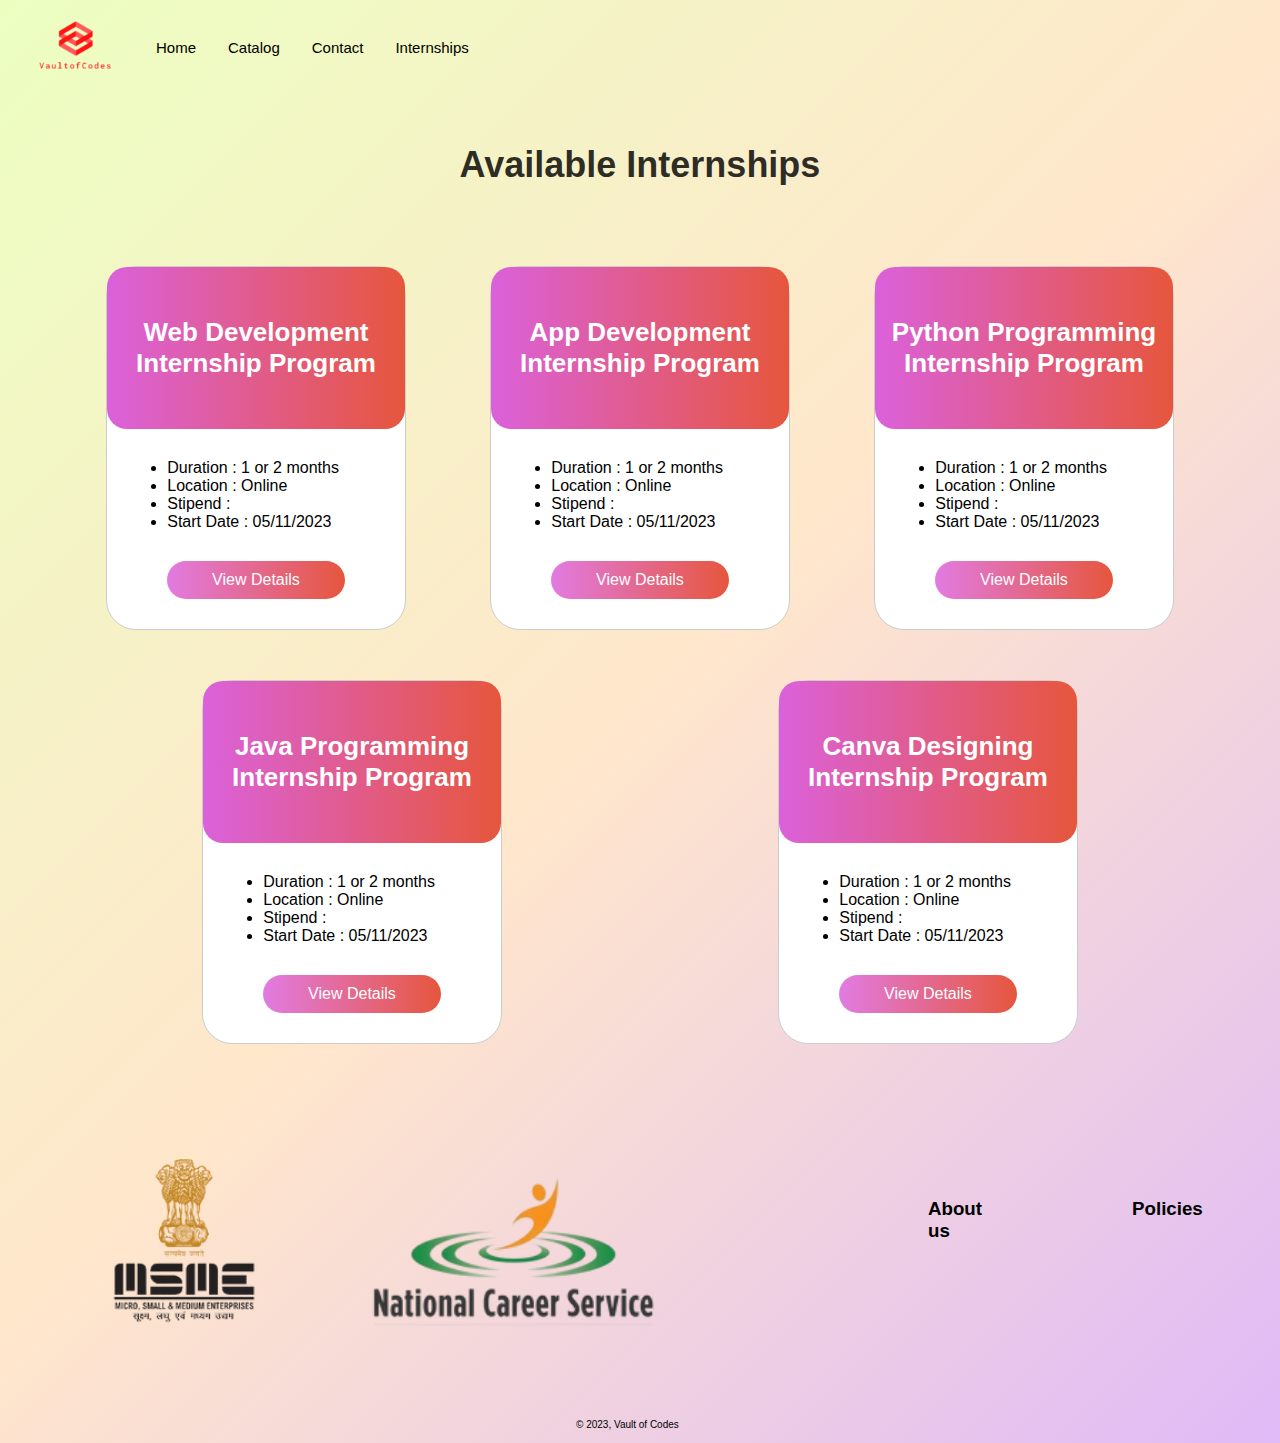
<file: Task 1/index.html>
<!DOCTYPE html>
<html lang="en">
  <head>
    <meta charset="UTF-8" />
    <meta name="viewport" content="width=device-width, initial-scale=1.0" />
    <meta http-equiv="X-UA-Compatible" content="ie=edge" />
    <title>vaultofcodes</title>
    <link rel="stylesheet" href="cardstyle.css" />
  </head>
  <body>
    <div class="nav">
      <span><img src="./vault.png"></span>
      <div class="topnav">
          <a href="#home">Home</a>
          <a href="#catalog">Catalog</a>
          <a href="#contact">Contact</a>
          <a href="./index.html" target="body">Internships</a>
        </div>
      </div>
    <div class="container">
      <div class="heading">
        <h1 style="font-family: Verdana, Geneva, Tahoma, sans-serif;">Available Internships</h1>
      </div>
      <div class="row">
        <div class="card">
          <div class="card-header">
            <h1>Web Development Internship Program</h1>
          </div>
          <div class="card-body">
            <ul>
              <li>Duration : 1 or 2 months</li>
              <li>Location : Online</li>
              <li>Stipend : </li>
              <li>Start Date : 05/11/2023</li>
            </ul>
            <a href="./webdevinternship.html" class="btn">View Details</a>
          </div>
        </div>

        <div class="card">
          <div class="card-header">
            <h1>App Development Internship Program</h1>
          </div>
          <div class="card-body">
            <ul>
              <li>Duration : 1 or 2 months</li>
              <li>Location : Online</li>
              <li>Stipend : </li>
              <li>Start Date : 05/11/2023</li>
            </ul>
            <a href="#" class="btn">View Details</a>
          </div>
        </div>

        <div class="card">
          <div class="card-header">
            <h1>Python Programming Internship Program</h1>
          </div>
          <div class="card-body">
            <ul>
              <li>Duration : 1 or 2 months</li>
              <li>Location : Online</li>
              <li>Stipend : </li>
              <li>Start Date : 05/11/2023</li>
            </ul>
            <a href="#" class="btn">View Details</a>
          </div>
        </div>

        <div class="card">
          <div class="card-header">
            <h1>Java Programming Internship Program</h1>
          </div>
          <div class="card-body">
            <ul>
              <li>Duration : 1 or 2 months</li>
              <li>Location : Online</li>
              <li>Stipend : </li>
              <li>Start Date : 05/11/2023</li>
            </ul>
            <a href="#" class="btn">View Details</a>
          </div>
        </div>

        <div class="card">
          <div class="card-header">
            <h1>Canva Designing Internship Program</h1>
          </div>
          <div class="card-body">
            <ul>
              <li>Duration : 1 or 2 months</li>
              <li>Location : Online</li>
              <li>Stipend : </li>
              <li>Start Date : 05/11/2023</li>
            </ul>
            <a href="#" class="btn">View Details</a>
          </div>
        </div>
      </div>
    </div>
    <footer>
      <div class="navbar">
        <img src="./navlogo2.avif">
        <img src="./navlogo1.avif">
        <div class="inner">
          <h3>About us</h3>
          <h3>Policies</h3>
          <div class="search">
            <p>Subscribe to our mails</p>
            <input type="search" id="searchbox" placeholder="Email">
          </div>
        </div>
      </div>
      <footer class="copy">© 2023, Vault of Codes</footer>
    </footer>
  </body>
</html>
</file>
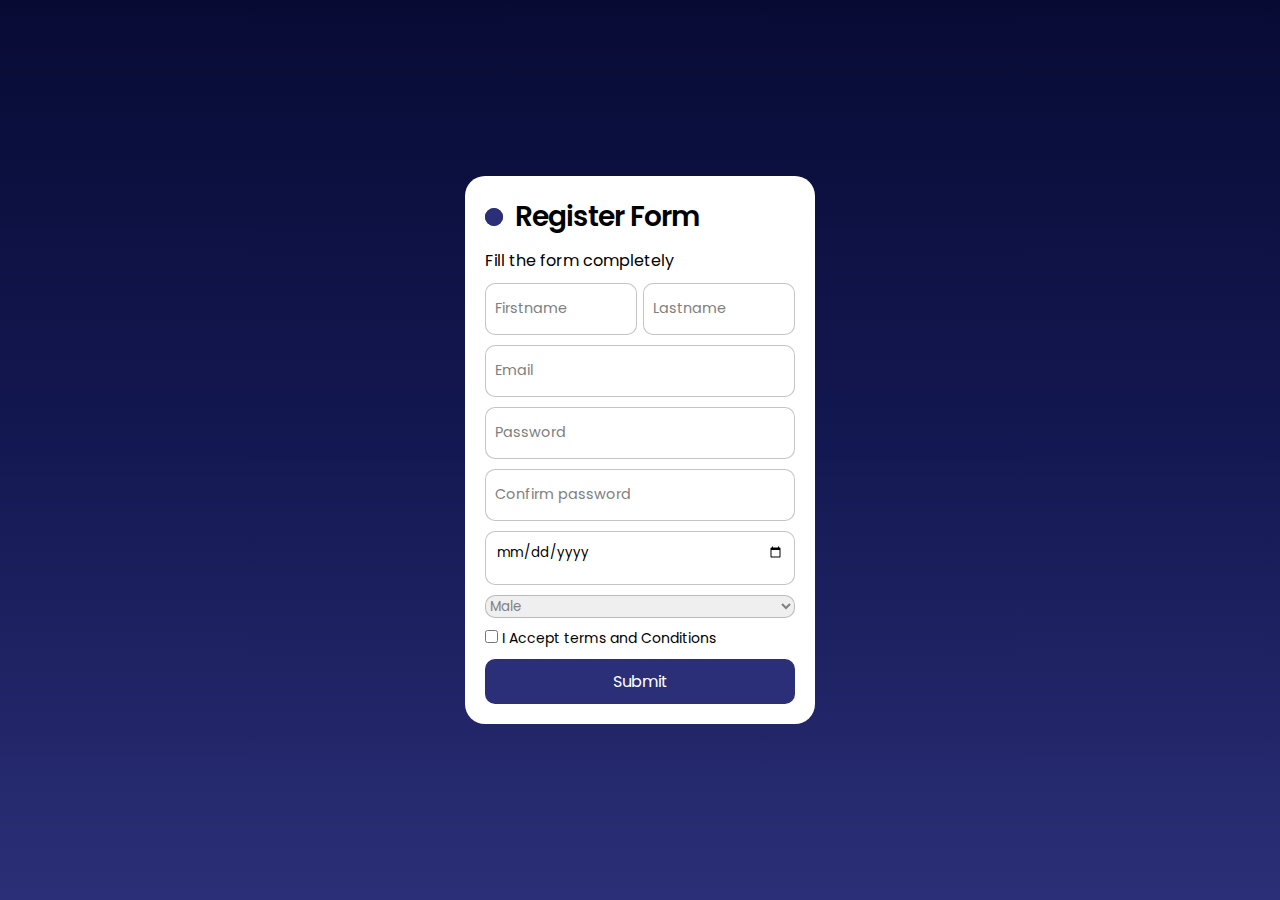
<file: Task 3/index.html>
<html>
<head>
<meta charset="UTF-8">
<meta name="viewport" content="width=device-width, initial-scale=1.0">
<title>Registration-Form</title>
<link rel="stylesheet" href="style.css">
</head>
<body>
<form class="form">
<p class="title">Register Form</p>
<p class="message">Fill the form completely</p>
<div class="flex">
<label>
<input required="" placeholder="" type="text" class="input">
<span>Firstname</span>
</label>
<label>
<input required="" placeholder="" type="text" class="input">
 <span>Lastname</span>
</label>
</div>
<label>
<input required="" placeholder="" type="email" class="input">
<span>Email</span>
</label>
<label>
<input required="" placeholder="" type="password" class="input">
<span>Password</span>
</label>
<label>
 <input required="" placeholder="" type="password" class="input">
<span>Confirm password</span>
</label>
<label>
<input required="" placeholder="" type="date" class="input">
</label>
<select id="gender" name="gender" required aria-placeholder="Select Gender">
<option value="male">Male</option>
<option value="female">Female</option>
</select>
<div class="terms">
<label>
    <input type="checkbox" id="terms" name="terms" required>
    <label for ="terms">I Accept terms and Conditions</label>
</label>
</div>
<button class="submit">Submit</button>
</form>
</body>
</html>
</file>
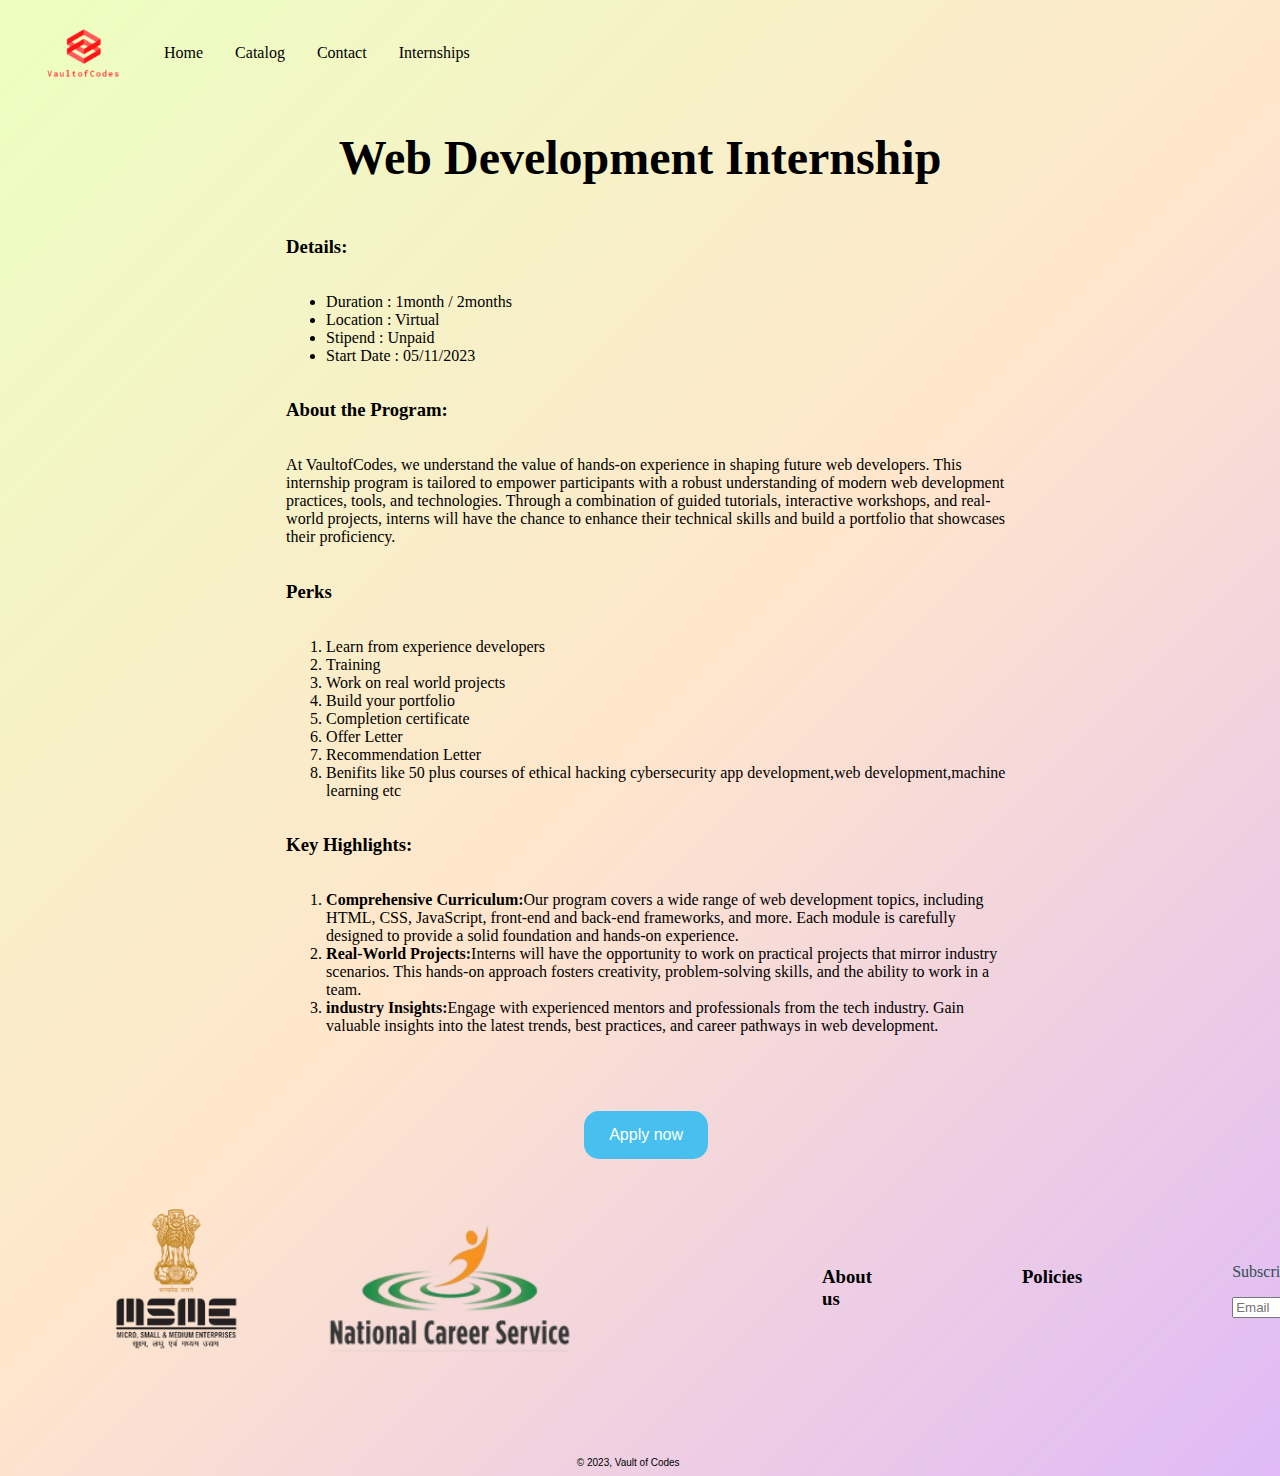
<file: Task 1/webdevinternship.html>
<html>
    <head>
        <style>
          @import url('https://fonts.googleapis.com/css2?family=Gabarito:wght@400;500;600;800&family=Poppins:ital,wght@0,300;0,400;0,500;0,700;0,800;1,600&display=swap');
            .container{
                display:flex;
                flex-direction: column;
                width: 45rem;
                margin-left: 22%;
            }
            h1{
                font-size:300%;
            }
            .button {
                background-color: #47c0f0;
                border: none;
                color: rgb(255, 255, 255);
                padding: 15px 25px;
                text-align: center;
                text-decoration: none;
                display: inline-block;
                font-size: 16px;
               margin-top: 60px;
                border-radius: 15px;
              }
              .button:hover{
                transition: 1.3s;
                transform: scale(1.1);
              }
              a{
                text-decoration: none;
                color: white;
              }
              .navbar{
                display: flex;
                height: 16vh;
                padding: 15px;
                margin-bottom: 40px;
                padding-top: 50px;
               margin-left: 5%;
                gap: 60px;
              }
              .inner{
                margin-top: 2%;
                display: flex;
                padding: 15px;
                margin-left: 15%;
                gap:150px;
            
              }
              .search{
                display: flex;
                flex-direction: column;
                color:darkslategrey;
                width:fit-content;
              }
              .copy{
                margin-top: 7%;
                width: max-content;
                margin-left: 45%;
                font-family: Verdana, Geneva, Tahoma, sans-serif;
                font-size: x-small;
              }
              .copy:hover{
                transition: 1.3s;
                transform: scale(1.1);
                cursor: pointer;
              }
              #body1{
                background-color:rgba(244, 204, 59, 0.77);
              }
              .topnav {
                  overflow: hidden;
                }
                .topnav a {
                  float: left;
                  color: #000000;
                  text-align: center;
                  padding: 14px 16px;
                  text-decoration: none;
                  font-size: 16px;
                }
                .topnav a:hover {
                  color: rgb(224, 62, 33);
                  text-decoration:none;
                  transition: 0.3s;
                  transform: scale(1.1);
                }
                .topnav a:active {
                  color: rgb(0, 0, 0);
                  text-decoration: none;
                }
                .topnav a:visited {
                  color: rgb(0, 0, 0);
                  text-decoration: underline;
                }
                span img{
                  display: inline-block;
                  width: 90px;
                  filter:saturate(3);
                  height: auto;
                  object-fit: contain;
                }
                .nav{
                  display: flex;
                  gap: 20px;
                  padding: 0px 30px;
                  align-items: center;
                }
               #body1{
                background: #ecffc1;
background: -webkit-linear-gradient(135deg, #ecffc1 0%, #ffe6cc 50%, #dfbaf7 100%);
background: linear-gradient(135deg, #ecffc1 0%, #ffe6cc 50%, #dfbaf7 100%);
               }
            
        </style>
    </head>
    <body id="body1">
      <div class="nav">
        <span><img src="./vault.png"></span>
        <div class="topnav">
            <a href="#home">Home</a>
            <a href="#catalog">Catalog</a>
            <a href="#contact">Contact</a>
            <a href="./index.html" target="body">Internships</a>
          </div>
        </div>
    <h1 style="text-align: center;">Web Development Internship</h1>
    <div class="container">
        <h3>Details:</h3>
        <ul>
            <li>Duration : 1month / 2months</li>
            <li>Location : Virtual</li>
            <li>Stipend : Unpaid</li>
            <li>Start Date : 05/11/2023</li>
        </ul>
        <h3>About the Program:</h3>
        <p>At VaultofCodes, we understand the value of hands-on experience in shaping
           future web developers. This internship program is tailored to empower
           participants with a robust understanding of modern web development practices, 
           tools, and technologies. Through a combination of guided tutorials, interactive 
           workshops, and real-world projects, interns will have the chance to enhance 
           their technical skills and build a portfolio that showcases their proficiency. 
        </p>
        <h3>Perks</h3>
        <ol>
            <li>Learn from experience developers</li>
            <li>Training</li>
            <li>Work on real world projects</li>
            <li>Build your portfolio</li>
            <li>Completion certificate</li>
            <li>Offer Letter</li>
            <li>Recommendation Letter</li>
            <li>Benifits like 50 plus courses of ethical hacking cybersecurity
                app development,web development,machine learning etc
            </li>
        </ol>
        <h3>Key Highlights:</h3>
        <ol>
                <li><b>Comprehensive Curriculum:</b>Our program covers a wide range of web 
                    development topics, including HTML, CSS, JavaScript, front-end and 
                    back-end frameworks, and more. Each module is carefully designed to 
                    provide a solid foundation and hands-on experience.</li>
                <li><b>Real-World Projects:</b>Interns will have the opportunity to work on 
                    practical projects that mirror industry scenarios. This hands-on approach
                    fosters creativity, problem-solving skills, and the ability to work in a team.</li>
                <li><b>industry Insights:</b>Engage with experienced mentors and professionals 
                    from the tech industry. Gain valuable insights into the latest trends, best 
                    practices, and career pathways in web development.</li>
            </ol>
        </ol>
        <center>
        <button class="button"><a href="https://forms.gle/Q2W7ooK8PwSVM1BRA" target="./body.html">Apply now</a></button>
        </center>
    </div>
    <footer>
        <div class="navbar">
            <img src="./navlogo2.avif">
            <img src="./navlogo1.avif">
            <div class="inner">
              <h3>About us</h3>
              <h3>Policies</h3>
              <div class="search">
                <p>Subscribe to our mails</p>
                <input type="search" id="searchbox" placeholder="Email">
              </div>
            </div>
          </div>
      </footer>
      <footer class="copy">© 2023, Vault of Codes</footer>
    </body>
</html>
</file>
<file: Task 1/cardstyle.css>
* {
    padding: 0;
    margin: 0;
    box-sizing: border-box;
  }
  
  body {
    background: #ecffc1;
background: -webkit-linear-gradient(135deg, #ecffc1 0%, #ffe6cc 50%, #dfbaf7 100%);
background: linear-gradient(135deg, #ecffc1 0%, #ffe6cc 50%, #dfbaf7 100%);
    font-family: sans-serif;
  }
  
  .container {
    width: 90%;
    margin: 50px auto;
  }
  
  .heading {
    text-align: center;
    font-size: 18px;
    color: rgba(0, 0, 0, 0.826);
    margin-bottom: 80px;
  }
  .heading:hover{
    transition: 1.3s;
    transform: scale(1.1);
  }
  
  .row {
    display:flex;
    flex-direction:row-reverse;
    justify-content: space-around;
    flex-flow:wrap;
  }
  
  .card {
    width: 26%;
    align-items: center;
    background: #fff;
    border: 1px solid #ccc;
    border-radius: 30px;
    margin-bottom: 50px;
    transition: 0.3s;
  }
  
  .card-header {
    text-align: center;
    font-size: small;
    padding: 50px 10px;
    border-radius: 20px;
    background: linear-gradient(to right, #db61db, #e6563d);
    color: #fff;
  }

  .card-body {
    padding: 30px 60px;
    text-align:justify;
    font-size: 16px;
  }
  
  .card-body .btn {
    display: block;
    color: #fff;
    text-align: center;
    border-radius: 30px;
    background: linear-gradient(to right, #db61dbd5, #e6563d);
    text-decoration: none;
    margin-top: 30px;
    padding: 10px 5px;
    transition: 0.3s;
  }
  
  .card-body .btn:hover {
    transform: scale(1.1);
  }
  
  .card:hover {
    transform: scale(1.1);
    box-shadow: 0 0 40px -10px rgba(0, 0, 0, 1);
  }
  .navbar{
    display: flex;
    height: 22vh;
    padding: 15px;
    margin-bottom: 35px;
   margin-left: 5%;
    gap: 80px;
  }
  .inner{
    margin-top: 2%;
    display: flex;
    padding: 15px;
    margin-left: 15%;
    gap:150px;

  }
  .search{
    display: flex;
    margin-bottom: 30px;
    flex-direction: column;
    color:darkslategrey;
    width:fit-content;
    gap:10px;
  }
  .copy{
    margin-top: 6%;
    margin-bottom: 1%;
    width: max-content;
    margin-left: 45%;
    font-family: Verdana, Geneva, Tahoma, sans-serif;
    font-size: x-small;
  }
  .copy:hover{
    transition: 1.3s;
    transform: scale(1.1);
    cursor: pointer;
  }
  
  /* Responsive media queries */
  
  @media screen and (max-width: 1000px) {
    .card {
      width: 40%;
    }
  }
  
  @media screen and (max-width: 620px) {
    .container {
      width: 100%;
    }
  
    .heading {
      padding: 20px;
      font-size: 30px;
    }
  
    .card {
      width: 80%;
    }
  }
  @import url('https://fonts.googleapis.com/css2?family=Gabarito:wght@400;500;600;800&family=Poppins:ital,wght@0,300;0,400;0,500;0,700;0,800;1,600&display=swap');
.topnav {
    overflow: hidden;
  }
  .topnav a {
    float: left;
    color: #000000;
    text-align: center;
    padding: 14px 16px;
    text-decoration: none;
    font-size: 15px;
  }
  .topnav a:hover {
    color: rgb(224, 62, 33);
    text-decoration:none;
    transition: 0.3s;
    transform: scale(1.1);
  }
  .topnav a:active {
    color: rgb(0, 0, 0);
    text-decoration: none;
  }
  .topnav a:visited {
    color: rgb(0, 0, 0);
    text-decoration: underline;
  }
  span img{
    display: inline-block;
    width: 90px;
    filter:saturate(3);
    height: auto;
    object-fit: contain;
  }
  .nav{
    display: flex;
    gap: 20px;
    padding: 0px 30px;
    align-items: center;
  }
 #body1{
  background: #ecffc1;
background: -webkit-linear-gradient(135deg, #ecffc1 0%, #ffe6cc 50%, #dfbaf7 100%);
background: linear-gradient(135deg, #ecffc1 0%, #ffe6cc 50%, #dfbaf7 100%);
 }
</file>
<file: Task 3/style.css>
@import url("https://fonts.googleapis.com/css2?family=Poppins:wght@100;200;300;400;500;600;700&display=swap");
* {
  margin: 0;
  padding: 0;
  box-sizing: border-box;
  font-family: "Poppins", sans-serif;
}
body {
   background: #2b2f77;
background: -webkit-linear-gradient(0deg, #2b2f77 0%, #141852 50%, #070b34 100%);
background: linear-gradient(0deg, #2b2f77 0%, #141852 50%, #070b34 100%);
  display: flex;
  justify-content: center;
  align-items: center;
  min-height: 100vh;
}

.form {
  display: flex;
  flex-direction: column;
  gap: 10px;
  max-width: 350px;
  background-color: #ffffff;
  padding: 20px;
  border-radius: 20px;
  position: relative;
}

.title {
  font-size: 28px;
  color: l #2b2f77;
  font-weight: 600;
  letter-spacing: -1px;
  position: relative;
  display: flex;
  align-items: center;
  padding-left: 30px;
}

.title::before,
.title::after {
  position: absolute;
  content: "";
  height: 16px;
  width: 16px;
  border-radius: 50%;
  left: 0px;
  background-color:  #2b2f77;
}

.title::before {
  width: 18px;
  height: 18px;
  background-color:  #2b2f77;
}

.title::after {
  width: 18px;
  height: 18px;
  animation: pulse 1s linear infinite;
}

@keyframes pulse {
  from {
    transform: scale(0.9);
    opacity: 1;
  }

  to {
    transform: scale(1.8);
    opacity: 0;
  }
}

.flex {
  display: flex;
  width: 100%;
  gap: 6px;
}

.form label {
  position: relative;
}
#gender{
    border:1px solid rgba(105, 105, 105, 0.397);
    border-radius: 10px;
    color: grey;
}

.form label .input {
  width: 100%;
  padding: 10px 10px 20px 10px;
  outline: 0;
  border: 1px solid rgba(105, 105, 105, 0.397);
  border-radius: 10px;
}

.form label .input + span {
  position: absolute;
  left: 10px;
  top: 15px;
  color: grey;
  font-size: 0.9em;
  cursor: text;
  transition: 0.3s ease;
}

.form label .input:placeholder-shown + span {
  top: 15px;
  font-size: 0.9em;
}

.form label .input:focus + span,
.form label .input:valid + span {
  top: 30px;
  font-size: 0.7em;
  font-weight: 600;
}

.form label .input:valid + span {
  color:  #2b2f77;
}

.submit {
  border: none;
  outline: none;
  background-color:  #2b2f77;
  padding: 10px;
  border-radius: 10px;
  color: #fff;
  font-size: 16px;
  transition: 0.3s ease-in-out;
  cursor: pointer;
}

.submit:hover {
  background-color:  #2b2f77a4;
  color: rgb(255, 255, 255);
}
.terms{
    color: rgb(0, 0, 0);
    font-size: 14px;
}
</file>
